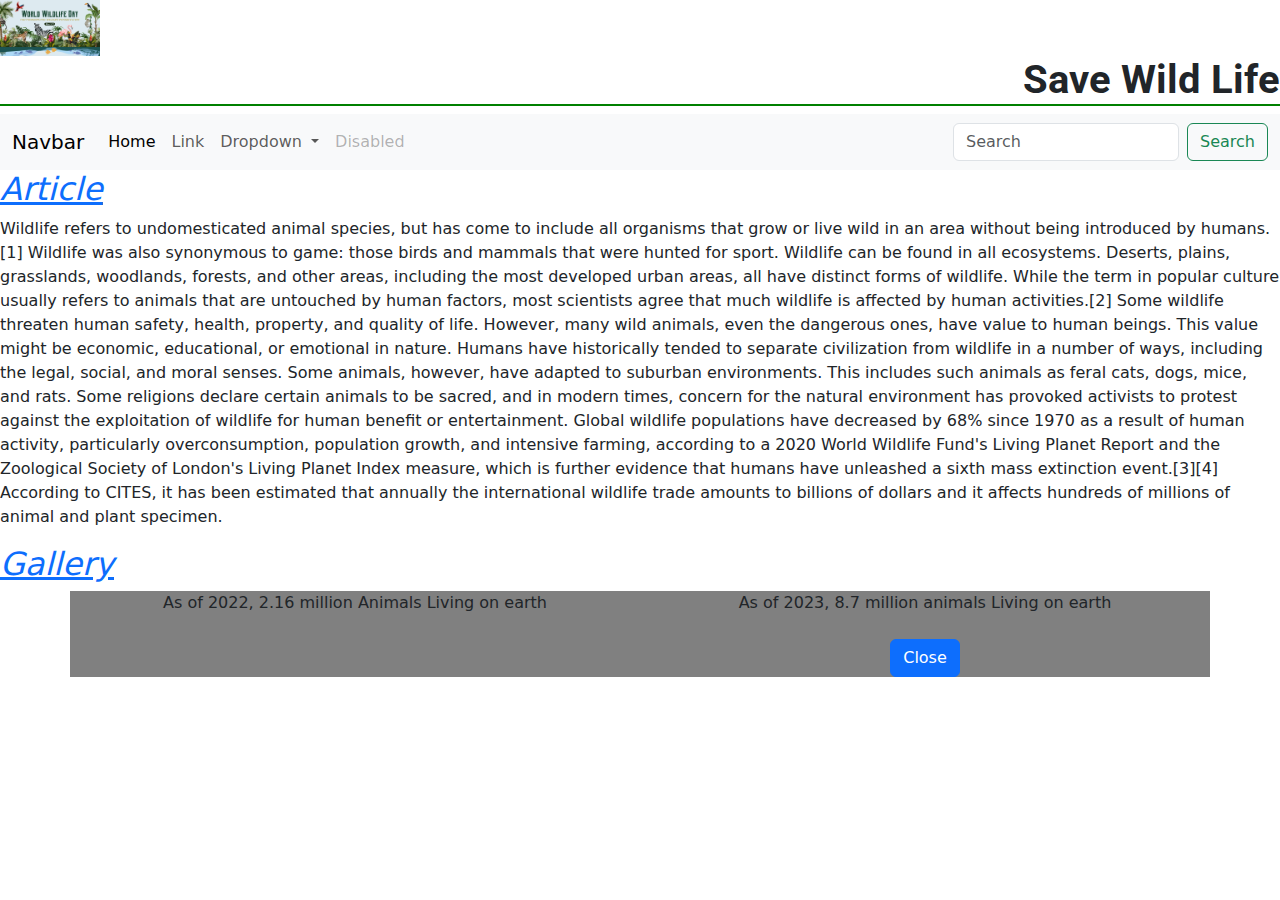
<file: udemyexercise/index.html>
<!DOCTYPE html>
<html lang="en">
<head>
    <title>Save Wild Life</title>
    <div style="text-align: left;"><img src="assests/wallpaper.jpeg" width="100"\></div>
    <link rel="stylesheet" type="text/CSS" href="style.css">
    <link rel="stylesheet" href="https://cdn.jsdelivr.net/npm/bootstrap@5.3.0/dist/css/bootstrap.min.css">
</head>
<body>
    <h1><b>Save Wild Life</b></h1>
    <nav class="navbar navbar-expand-lg bg-body-tertiary">
        <div class="container-fluid">
          <a class="navbar-brand" href="#">Navbar</a>
          <button class="navbar-toggler" type="button" data-bs-toggle="collapse" data-bs-target="#navbarSupportedContent" aria-controls="navbarSupportedContent" aria-expanded="false" aria-label="Toggle navigation">
            <span class="navbar-toggler-icon"></span>
          </button>
          <div class="collapse navbar-collapse" id="navbarSupportedContent">
            <ul class="navbar-nav me-auto mb-2 mb-lg-0">
              <li class="nav-item">
                <a class="nav-link active" aria-current="page" href="#">Home</a>
              </li>
              <li class="nav-item">
                <a class="nav-link" href="#">Link</a>
              </li>
              <li class="nav-item dropdown">
                <a class="nav-link dropdown-toggle" href="#" role="button" data-bs-toggle="dropdown" aria-expanded="false">
                  Dropdown
                </a>
                <ul class="dropdown-menu">
                  <li><a class="dropdown-item" href="#">Action</a></li>
                  <li><a class="dropdown-item" href="#">Another action</a></li>
                  <li><hr class="dropdown-divider"></li>
                  <li><a class="dropdown-item" href="#">Something else here</a></li>
                </ul>
              </li>
              <li class="nav-item">
                <a class="nav-link disabled">Disabled</a>
              </li>
            </ul>
            <form class="d-flex" role="search">
              <input class="form-control me-2" type="search" placeholder="Search" aria-label="Search">
              <button class="btn btn-outline-success" type="submit">Search</button>
            </form>
          </div>
        </div>
      </nav>
    <script src="https://cdn.jsdelivr.net/npm/bootstrap@5.3.0/dist/js/bootstrap.bundle.min.js"></script>
    <link rel="preconnect" href="https://fonts.googleapis.com">
<link rel="preconnect" href="https://fonts.gstatic.com" crossorigin>
<link href="https://fonts.googleapis.com/css2?family=Quicksand:wght@600&family=Roboto:ital,wght@0,100;1,300&display=swap" rel="stylesheet">
<h2><i><u><a href="https://en.wikipedia.org/wiki/Wildlife">Article</a></u></i></h2> 
    <p>  Wildlife refers to undomesticated animal species, but has come to include all organisms that grow or live wild in an area without being introduced by humans.[1] Wildlife was also synonymous to game: those birds and mammals that were hunted for sport. Wildlife can be found in all ecosystems. Deserts, plains, grasslands, woodlands, forests, and other areas, including the most developed urban areas, all have distinct forms of wildlife. While the term in popular culture usually refers to animals that are untouched by human factors, most scientists agree that much wildlife is affected by human activities.[2] Some wildlife threaten human safety, health, property, and quality of life. However, many wild animals, even the dangerous ones, have value to human beings. This value might be economic, educational, or emotional in nature. Humans have historically tended to separate civilization from wildlife in a number of ways, including the legal, social, and moral senses. Some animals, however, have adapted to suburban environments. This includes such animals as feral cats, dogs, mice, and rats. Some religions declare certain animals to be sacred, and in modern times, concern for the natural environment has provoked activists to protest against the exploitation of wildlife for human benefit or entertainment. Global wildlife populations have decreased by 68% since 1970 as a result of human activity, particularly overconsumption, population growth, and intensive farming, according to a 2020 World Wildlife Fund's Living Planet Report and the Zoological Society of London's Living Planet Index measure, which is further evidence that humans have unleashed a sixth mass extinction event.[3][4] According to CITES, it has been estimated that annually the international wildlife trade amounts to billions of dollars and it affects hundreds of millions of animal and plant specimen.</p>
    <h2><i><u><a href="http://127.0.0.1:5500/gallery.html">Gallery</a></u></i></h2>
    <div class="container text-center">
        <div class="row">
          <div class="col col-sm-6">
            As of 2022, 2.16 million Animals Living on earth
          </div>
          <div class="col col-sm-6">
            As of 2023, 8.7 million animals Living on earth
    <!-- Button trigger modal -->
    <br>
    <br>
<button type="button" class="btn btn-primary" data-bs-toggle="modal" data-bs-target="#exampleModal">
  Close
</button>

<!-- Modal -->
<div class="modal fade" id="exampleModal" tabindex="-1" aria-labelledby="exampleModalLabel" aria-hidden="true">
  <div class="modal-dialog">
    <div class="modal-content">
      <div class="modal-header">
        <h1 class="modal-title fs-5" id="exampleModalLabel">Do you want to exit</h1>
        <button type="button" class="btn-close" data-bs-dismiss="modal" aria-label="Close"></button>
      </div>
      <div class="modal-body">
        ...
      </div>
      <div class="modal-footer">
        <button type="button" class="btn btn-secondary" data-bs-dismiss="modal">Close</button>
        <button type="button" class="btn btn-primary">Yes</button>
      </div>
    </div>
  </div>
</div>
</body>
</html>
</file>
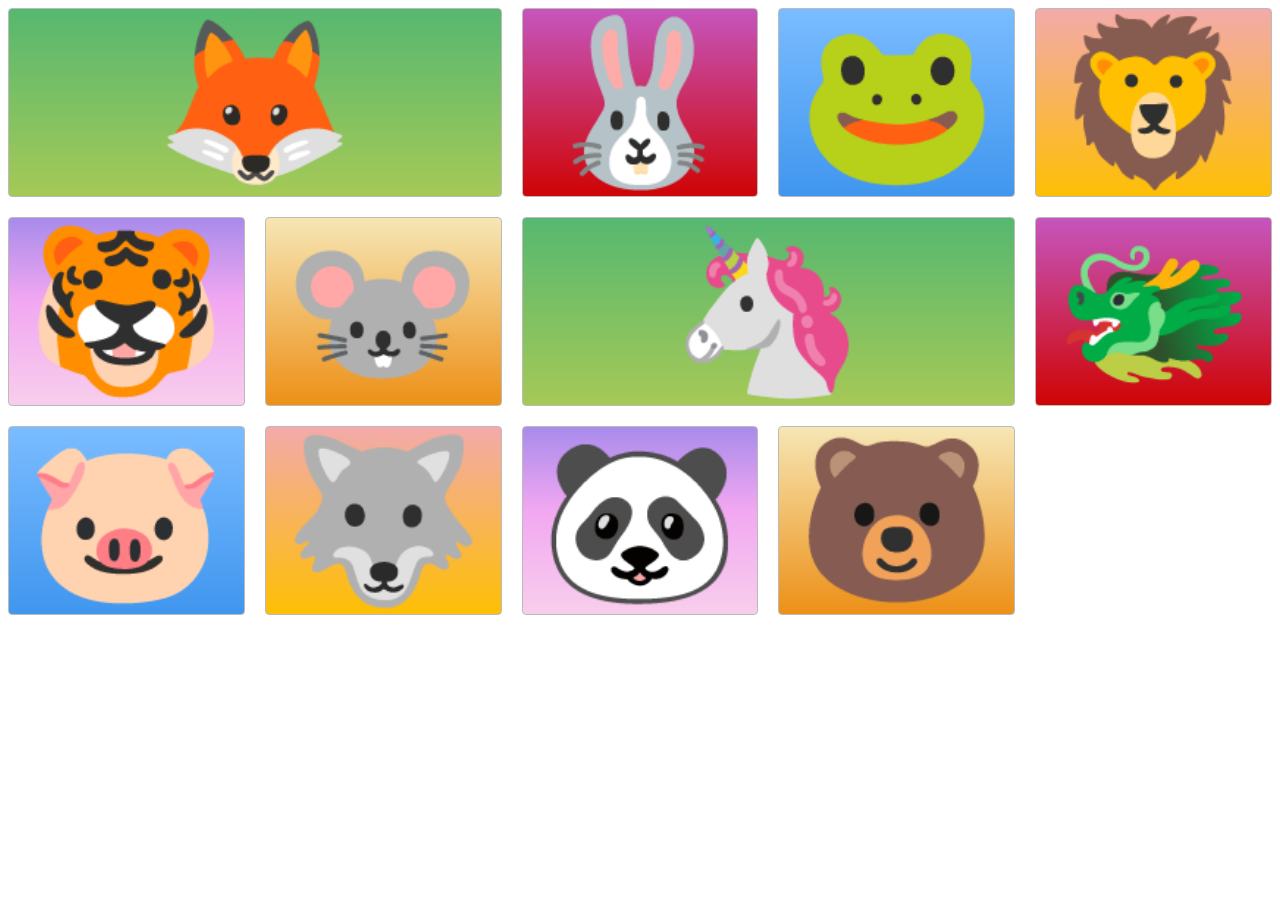
<file: udemyexercise/CSS grid.html>
<!DOCTYPE html>
<html>
<head>
  <!-- the below meta tag is default in most modern browsers. however if you have an
  older browser, the emojis may not show up properly. In which case you need this meta
  tag. Read more here: https://teamtreehouse.com/community/meta-charsetutf8-what-does-this-mean-or-what-does-it-do-i-deleted-it-from-the-code-and-nothing-changed -->
  <meta charset="utf-8" >  
  <title>Grid Master</title>
  <link rel="stylesheet" type="text/css" href="CSS grid1.css">
</head>
<body>
  <div class="container">
  <div class="zone green">🦊</div>
  <div class="zone red">🐰</div>
  <div class="zone blue">🐸</div>
  <div class="zone yellow">🦁</div>
  <div class="zone purple">🐯</div>
  <div class="zone brown">🐭</div>
  <div class="zone green">🦄</div>
  <div class="zone red">🐲</div>
  <div class="zone blue">🐷</div>
  <div class="zone yellow">🐺</div>
  <div class="zone purple">🐼</div>
  <div class="zone brown">🐻</div>
</div>
</body>
</html>
</file>
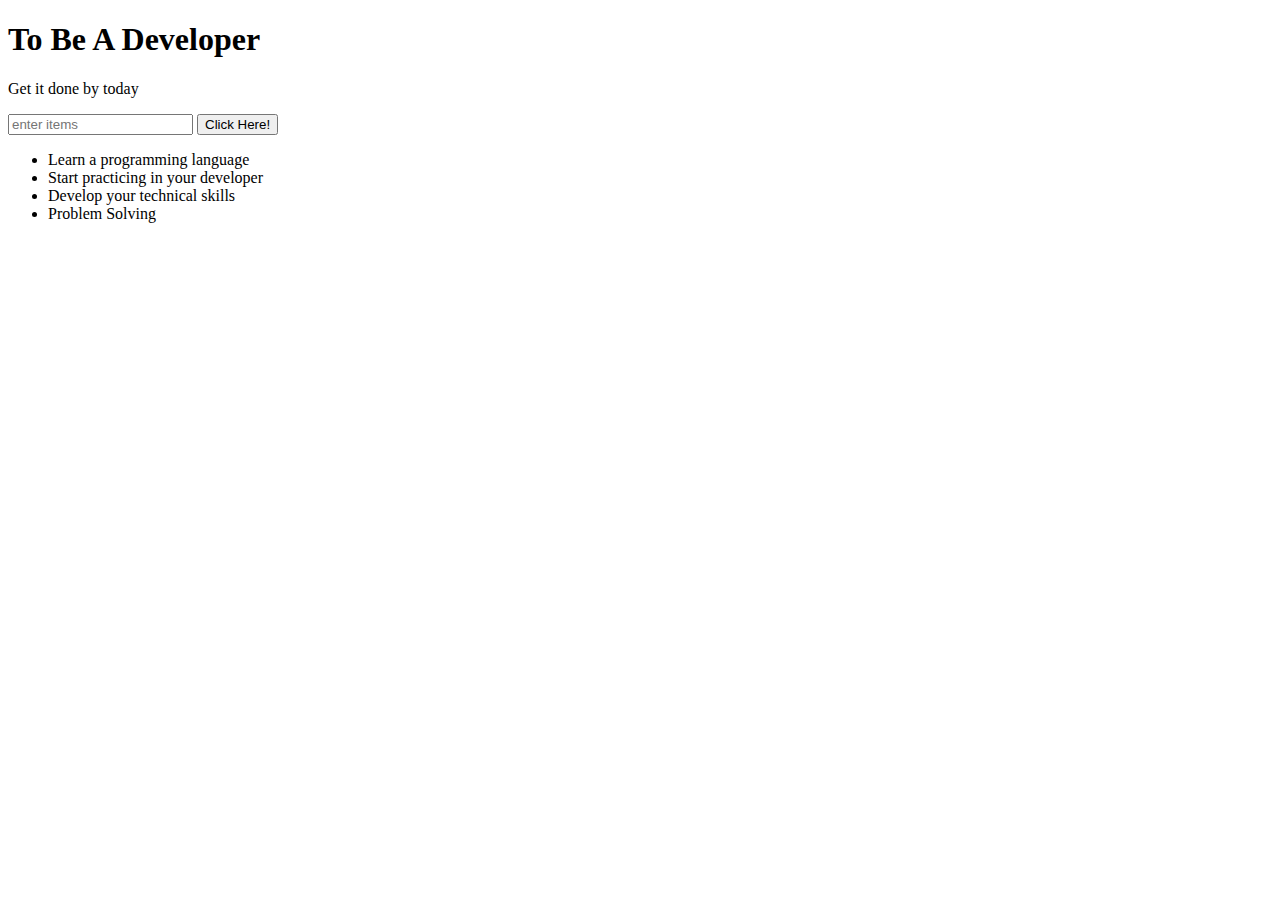
<file: udemyexercise/dom.html>
<!DOCTYPE html>
<html lang="en">
<head>
    <title>JS + DOM</title>
</head>
<body>
    <h1>To Be A Developer</h1>
    <p id="first">Get it done by today</p>
    <input id="userinput" type="text" placeholder="enter items">
    <button id="enter">Click Here!</button>
    <ul>
        <li>Learn a programming language</li>
        <li>Start practicing in your developer</li>
        <li>Develop your technical skills</li>
        <li>Problem Solving</li>
    </ul>
    <script type="text/javascript" src="dom.js"></script>
</body>
</html>
</file>
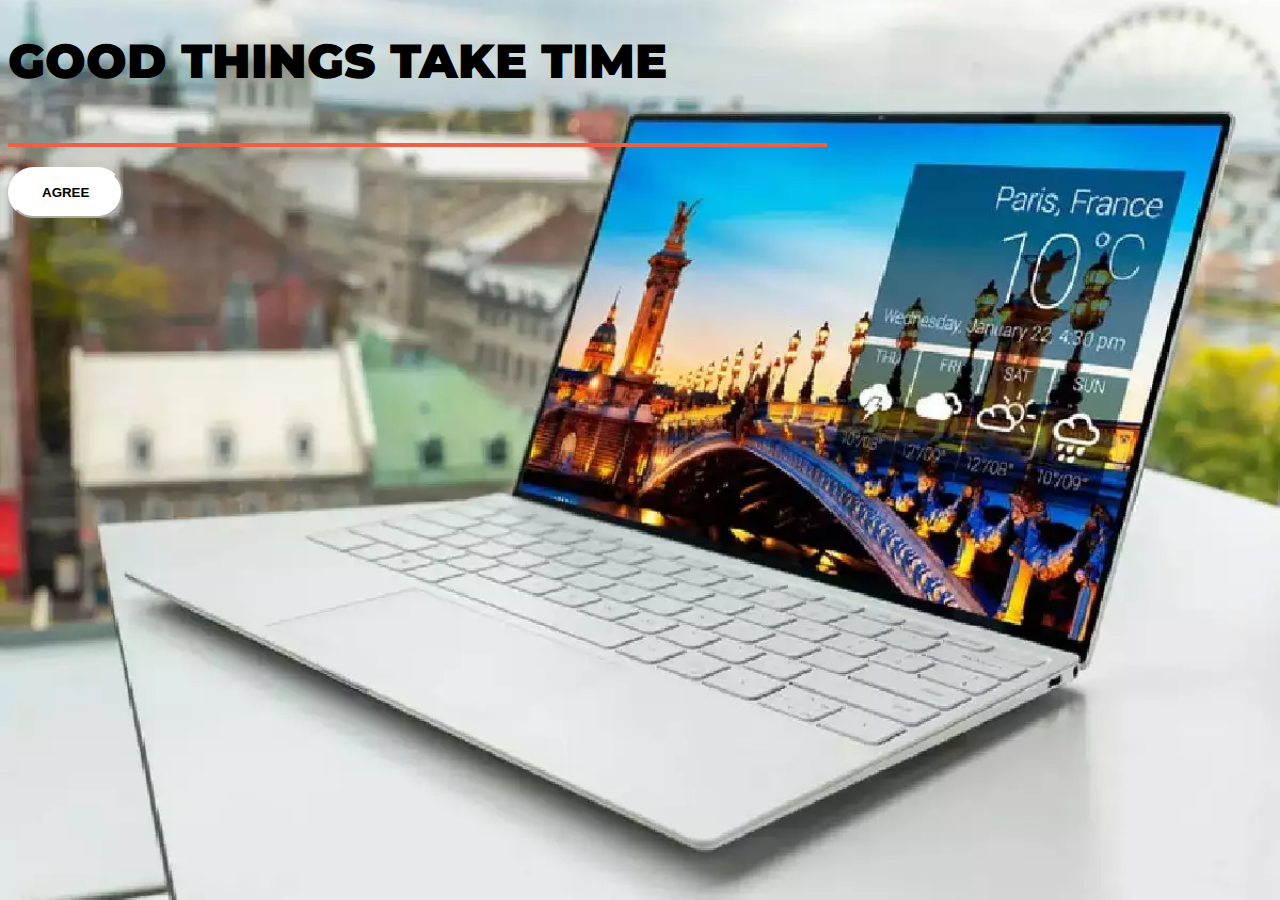
<file: udemyexercise/slp.html>
<!DOCTYPE html>
<html lang="en">
<head>
    <title>Startup</title>
    <meta charset="utf-8">
    <meta name="viewport" content="width=device-width, initial-scale=1">
<link href="https://fonts.googleapis.com/css2?family=Montserrat:wght@100&display=swap" rel="stylesheet">
<link href="https://cdn.jsdelivr.net/npm/bootstrap@5.3.0/dist/css/bootstrap.min.css">
<link rel="stylesheet" type="text/css" href="slp.css">
</head>
<body>
    <div class="container d-flex align-items-center h-100">
        <div class="row">
            <header class="text-center col-12">
    <h1><b>Good Things Take Time</b></h1>
    </header>
    <div class="buffer col-12"></div>
    <section class="text-center col-12">
    <hr>
    <button class="btn btn-primary btn-xl">Agree</button>
</section>
</div>
</div>
</body>
</html>
</file>
<file: udemyexercise/style.css>
h1
{
    font-family: 'Quicksand', sans-serif;
    font-family: 'Roboto', sans-serif;
    font-size: 3em;
    border-bottom: 2px solid green;
    text-align: right;
}
.col
{
    background-color: gray;
    border-color: 2px solid black;
}
</file>
<file: udemyexercise/CSS grid1.css>
.container{
    display: grid;
    gap: 20px;
    grid-template-columns: repeat(auto-fill, minmax(200px, 1fr));
    grid-template-rows: 1fr;
}
.green{
    grid-column: span 2;
    align-self: end;
}
.zone {
    cursor:pointer;
    display:inline-block;
    text-align: center;
    font-size:10em;
    border-radius:4px;
    border:1px solid #bbb;
    transition: all 0.3s linear;
}

.zone:hover {
    -webkit-box-shadow:rgba(0,0,0,0.8) 0px 5px 15px, inset rgba(0,0,0,0.15) 0px -10px 20px;
    -moz-box-shadow:rgba(0,0,0,0.8) 0px 5px 15px, inset rgba(0,0,0,0.15) 0px -10px 20px;
    -o-box-shadow:rgba(0,0,0,0.8) 0px 5px 15px, inset rgba(0,0,0,0.15) 0px -10px 20px;
    box-shadow:rgba(0,0,0,0.8) 0px 5px 15px, inset rgba(0,0,0,0.15) 0px -10px 20px;
}


/*https://paulund.co.uk/how-to-create-shiny-css-buttons*/
/***********************************************************************
 *  Green Background
 **********************************************************************/
.green{
    background: #56B870; /* Old browsers */
    background: -moz-linear-gradient(top, #56B870 0%, #a5c956 100%); /* FF3.6+ */
    background: -webkit-gradient(linear, left top, left bottom, color-stop(0%,#56B870), color-stop(100%,#a5c956)); /* Chrome,Safari4+ */
    background: -webkit-linear-gradient(top, #56B870 0%,#a5c956 100%); /* Chrome10+,Safari5.1+ */
    background: -o-linear-gradient(top, #56B870 0%,#a5c956 100%); /* Opera 11.10+ */
    background: -ms-linear-gradient(top, #56B870 0%,#a5c956 100%); /* IE10+ */
    background: linear-gradient(top, #56B870 0%,#a5c956 100%); /* W3C */
}

/***********************************************************************
 *  Red Background
 **********************************************************************/
.red{
    background: #C655BE; /* Old browsers */
    background: -moz-linear-gradient(top, #C655BE 0%, #cf0404 100%); /* FF3.6+ */
    background: -webkit-gradient(linear, left top, left bottom, color-stop(0%,#C655BE), color-stop(100%,#cf0404)); /* Chrome,Safari4+ */
    background: -webkit-linear-gradient(top, #C655BE 0%,#cf0404 100%); /* Chrome10+,Safari5.1+ */
    background: -o-linear-gradient(top, #C655BE 0%,#cf0404 100%); /* Opera 11.10+ */
    background: -ms-linear-gradient(top, #C655BE 0%,#cf0404 100%); /* IE10+ */
    background: linear-gradient(top, #C655BE 0%,#cf0404 100%); /* W3C */
}

/***********************************************************************
 *  Yellow Background
 **********************************************************************/
.yellow{
    background: #F3AAAA; /* Old browsers */
    background: -moz-linear-gradient(top, #F3AAAA 0%, #febf04 100%); /* FF3.6+ */
    background: -webkit-gradient(linear, left top, left bottom, color-stop(0%,#F3AAAA), color-stop(100%,#febf04)); /* Chrome,Safari4+ */
    background: -webkit-linear-gradient(top, #F3AAAA 0%,#febf04 100%); /* Chrome10+,Safari5.1+ */
    background: -o-linear-gradient(top, #F3AAAA 0%,#febf04 100%); /* Opera 11.10+ */
    background: -ms-linear-gradient(top, #F3AAAA 0%,#febf04 100%); /* IE10+ */
    background: linear-gradient(top, #F3AAAA 0%,#febf04 100%); /* W3C */
}

/***********************************************************************
 *  Blue Background
 **********************************************************************/
.blue{
    background: #7abcff; /* Old browsers */
    background: -moz-linear-gradient(top, #7abcff 0%, #60abf8 44%, #4096ee 100%); /* FF3.6+ */
    background: -webkit-gradient(linear, left top, left bottom, color-stop(0%,#7abcff), color-stop(44%,#60abf8), color-stop(100%,#4096ee)); /* Chrome,Safari4+ */
    background: -webkit-linear-gradient(top, #7abcff 0%,#60abf8 44%,#4096ee 100%); /* Chrome10+,Safari5.1+ */
    background: -o-linear-gradient(top, #7abcff 0%,#60abf8 44%,#4096ee 100%); /* Opera 11.10+ */
    background: -ms-linear-gradient(top, #7abcff 0%,#60abf8 44%,#4096ee 100%); /* IE10+ */
    background: linear-gradient(top, #7abcff 0%,#60abf8 44%,#4096ee 100%); /* W3C */
}

/***********************************************************************
 *  Purple Background
 **********************************************************************/
.purple {
    background: #A88BEB; /* Old browsers */
    background: -moz-linear-gradient(top, #A88BEB 0%, #F1A7F1 44%, #F8CEEC 100%); /* FF3.6+ */
    background: -webkit-gradient(linear, left top, left bottom, color-stop(0%,#A88BEB), color-stop(44%,#F1A7F1), color-stop(100%,#F8CEEC)); /* Chrome,Safari4+ */
    background: -webkit-linear-gradient(top, #A88BEB 0%,#F1A7F1 44%,#F8CEEC 100%); /* Chrome10+,Safari5.1+ */
    background: -o-linear-gradient(top, #A88BEB 0%,#F1A7F1 44%,#F8CEEC 100%); /* Opera 11.10+ */
    background: -ms-linear-gradient(top, #A88BEB 0%,#F1A7F1 44%,#F8CEEC 100%); /* IE10+ */
    background: linear-gradient(top, #A88BEB 0%,#F1A7F1 44%,#F8CEEC 100%); /* W3C */
}

/***********************************************************************
 *  Brown Background
 **********************************************************************/
.brown {
    background: #f6e6b4; /* Old browsers */
    background: -moz-linear-gradient(top, #f6e6b4 0%, #ed9017 100%); /* FF3.6+ */
    background: -webkit-gradient(linear, left top, left bottom, color-stop(0%,#f6e6b4), color-stop(100%,#ed9017)); /* Chrome,Safari4+ */
    background: -webkit-linear-gradient(top, #f6e6b4 0%,#ed9017 100%); /* Chrome10+,Safari5.1+ */
    background: -o-linear-gradient(top, #f6e6b4 0%,#ed9017 100%); /* Opera 11.10+ */
    background: -ms-linear-gradient(top, #f6e6b4 0%,#ed9017 100%); /* IE10+ */
    background: linear-gradient(top, #f6e6b4 0%,#ed9017 100%); /* W3C */
    filter: progid:DXImageTransform.Microsoft.gradient( startColorstr='#f6e6b4', endColorstr='#ed9017',GradientType=0 ); /* IE6-9 */
}
</file>
<file: udemyexercise/slp.css>
body,
html
{
    width: 80%;
    height: 80%;
    font-family: 'Montserrat', sans-serif;
    background:url(assests/laptop.jpg) no-repeat center center fixed; 
    -webkit-background-size: cover;
    -moz-background-size: cover;
    -o-background-size: cover;
    background-size: cover;
}
h1{
    font-size: 3rem;
    color: black;
    text-transform: uppercase;
}
hr{
    margin: 20px auto;
    color: #F05F44;
    border: 2px solid #F05F44;
}
.buffer{
    height: 1px;
}
.btn{
    font-weight: 700;
    border-radius: 300px;
    text-transform: uppercase;
    color: black;
}
.btn-primary {
background-color: white;
border-color: white;
}
.btn-primary:hover {
    background-color:rebeccapurple;
    border-color:rebeccapurple;
    border-width: 4px;
    color: white;
}
.btn-xl {
padding: 1rem 2rem;
}
</file>
